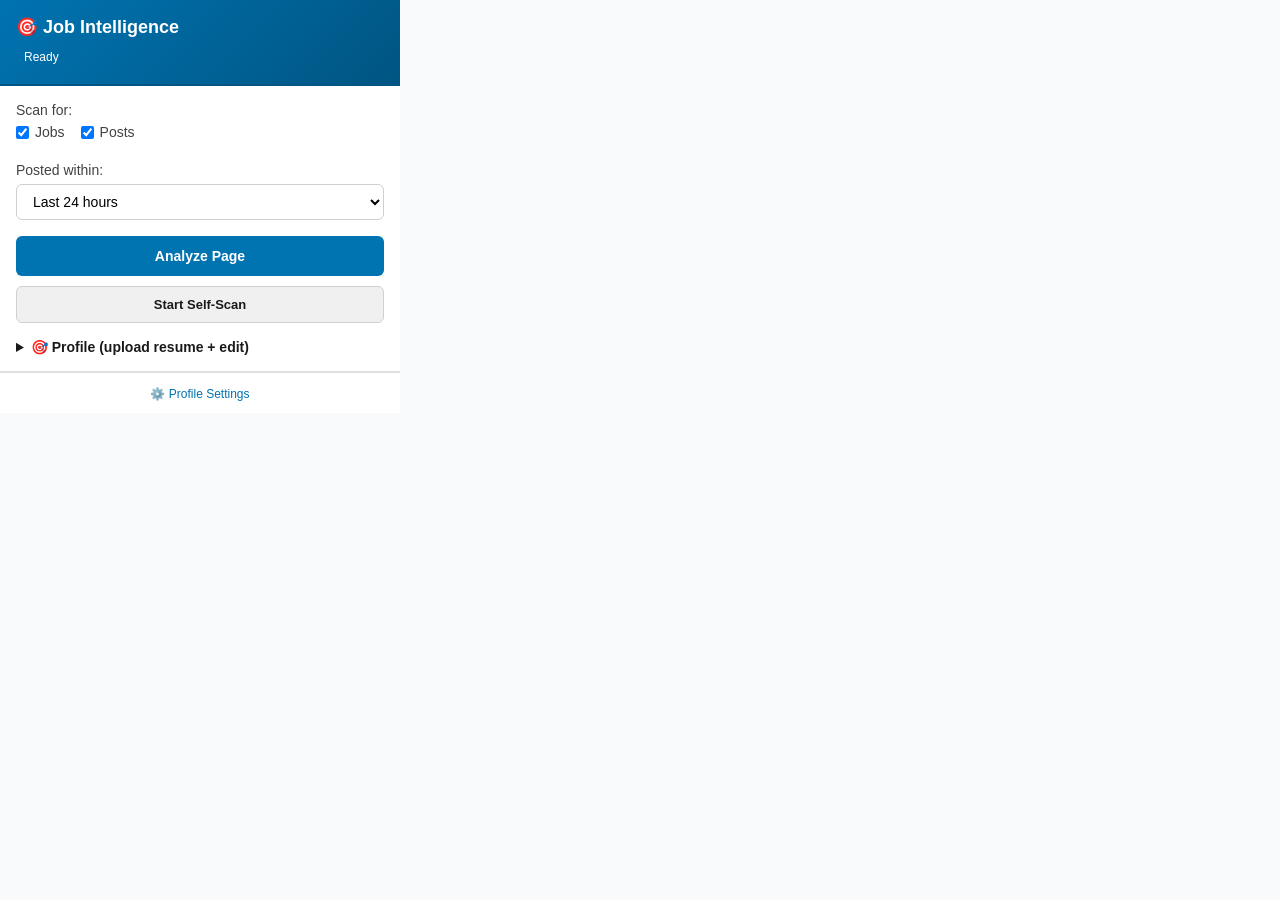
<file: extension/popup/index.html>
<!DOCTYPE html>
<html lang="en">
<head>
    <meta charset="UTF-8">
    <meta name="viewport" content="width=device-width, initial-scale=1.0">
    <title>LinkedIn Job Intelligence</title>
    <link rel="stylesheet" href="styles.css">
</head>
<body>
    <div class="container">
        <header>
            <h1>🎯 Job Intelligence</h1>
            <div id="status" class="status">Ready</div>
        </header>

        <section class="scan-section">
            <div class="form-group">
                <label>Scan for:</label>
                <div class="checkbox-group">
                    <label>
                        <input type="checkbox" id="scanJobs" checked> Jobs
                    </label>
                    <label>
                        <input type="checkbox" id="scanPosts" checked> Posts
                    </label>
                </div>
            </div>

            <div class="form-group">
                <label for="freshness">Posted within:</label>
                <select id="freshness">
                    <option value="1h">Last 1 hour</option>
                    <option value="6h">Last 6 hours</option>
                    <option value="12h">Last 12 hours</option>
                    <option value="24h" selected>Last 24 hours</option>
                    <option value="3d">Last 3 days</option>
                    <option value="7d">Last 7 days</option>
                </select>
            </div>

            <button id="analyzeBtn" class="btn-primary">
                <span id="btnText">Analyze Page</span>
                <span id="btnLoader" class="loader" style="display: none;"></span>
            </button>

            <button id="scanBtn" class="btn-secondary" type="button">Start Self-Scan</button>

            <details id="profileDetails" style="margin-top: 16px;">
                <summary style="cursor: pointer; font-weight: 600;">🎯 Profile (upload resume + edit)</summary>

                <div style="margin-top: 12px; display: flex; flex-direction: column; gap: 12px;">
                    <div>
                        <label style="display:block; font-weight:500; margin-bottom:6px;">Upload resume</label>
                        <input id="resumeFile" type="file" accept=".txt,.pdf,.doc,.docx" />
                        <div id="resumeStatus" style="font-size:12px; color:#666; margin-top:6px; display:none;"></div>
                    </div>

                    <button id="parseResumeBtn" class="btn-secondary" type="button">Parse resume</button>

                    <form id="profileForm">
                        <div style="display:flex; flex-direction:column; gap: 10px;">
                            <div>
                                <label for="profileName" style="display:block; font-weight:500; margin-bottom:6px;">Profile Name</label>
                                <input id="profileName" type="text" placeholder="e.g., DevOps Engineer Profile" required style="width:100%; padding:10px 12px; border:1px solid #d0d0d0; border-radius:6px;" />
                            </div>

                            <div>
                                <label for="experienceYears" style="display:block; font-weight:500; margin-bottom:6px;">Years of Experience</label>
                                <input id="experienceYears" type="number" min="0" max="50" step="0.5" value="0" style="width:100%; padding:10px 12px; border:1px solid #d0d0d0; border-radius:6px;" />
                            </div>

                            <div>
                                <label style="display:block; font-weight:500; margin-bottom:6px;">Roles</label>
                                <input id="rolesInput" type="text" placeholder="e.g., DevOps Engineer" style="width:100%; padding:10px 12px; border:1px solid #d0d0d0; border-radius:6px;" />
                                <div style="display:flex; gap:8px; margin-top:8px;">
                                    <button type="button" id="addRoleBtn" class="btn-secondary" style="flex:1;">Add role</button>
                                </div>
                                <div id="rolesTags" style="margin-top:10px; display:flex; flex-wrap:wrap; gap:8px;"></div>
                            </div>

                            <div>
                                <label style="display:block; font-weight:500; margin-bottom:6px;">Skills (strong / working / familiar)</label>

                                <div style="display:flex; gap:8px; flex-wrap:wrap;">
                                    <input id="strongSkillInput" type="text" placeholder="Strong (e.g., Docker)" style="flex:1; min-width: 160px; padding:10px 12px; border:1px solid #d0d0d0; border-radius:6px;" />
                                    <button type="button" id="addStrongSkillBtn" class="btn-secondary" style="min-width:120px;">Add</button>
                                </div>

                                <div style="display:flex; gap:8px; flex-wrap:wrap; margin-top:8px;">
                                    <input id="workingSkillInput" type="text" placeholder="Working (e.g., Kubernetes)" style="flex:1; min-width: 160px; padding:10px 12px; border:1px solid #d0d0d0; border-radius:6px;" />
                                    <button type="button" id="addWorkingSkillBtn" class="btn-secondary" style="min-width:120px;">Add</button>
                                </div>

                                <div style="display:flex; gap:8px; flex-wrap:wrap; margin-top:8px;">
                                    <input id="familiarSkillInput" type="text" placeholder="Familiar (e.g., Terraform)" style="flex:1; min-width: 160px; padding:10px 12px; border:1px solid #d0d0d0; border-radius:6px;" />
                                    <button type="button" id="addFamiliarSkillBtn" class="btn-secondary" style="min-width:120px;">Add</button>
                                </div>

                                <div style="margin-top:12px; display:flex; gap:8px; flex-wrap:wrap;">
                                    <div style="font-size:12px; color:#666;">Strong</div>
                                    <div id="strongSkillsTags" style="display:flex; flex-wrap:wrap; gap:8px;"></div>
                                </div>
                                <div style="margin-top:12px; display:flex; gap:8px; flex-wrap:wrap;">
                                    <div style="font-size:12px; color:#666;">Working</div>
                                    <div id="workingSkillsTags" style="display:flex; flex-wrap:wrap; gap:8px;"></div>
                                </div>
                                <div style="margin-top:12px; display:flex; gap:8px; flex-wrap:wrap;">
                                    <div style="font-size:12px; color:#666;">Familiar</div>
                                    <div id="familiarSkillsTags" style="display:flex; flex-wrap:wrap; gap:8px;"></div>
                                </div>
                            </div>

                            <div>
                                <label for="locationsInput" style="display:block; font-weight:500; margin-bottom:6px;">Preferred Locations</label>
                                <input id="locationsInput" type="text" placeholder="e.g., Ahmedabad, Remote" style="width:100%; padding:10px 12px; border:1px solid #d0d0d0; border-radius:6px;" />
                                <button type="button" id="addLocationBtn" class="btn-secondary" style="width:100%; margin-top:8px;">Add location</button>
                                <div id="locationsTags" style="margin-top:10px; display:flex; flex-wrap:wrap; gap:8px;"></div>
                            </div>

                            <button type="submit" class="btn-primary" style="margin-top: 6px;">💾 Save Profile</button>
                            <div id="profileFormStatus" style="font-size:12px; color:#666; display:none;"></div>
                        </div>
                    </form>
                </div>
            </details>

        </section>

        <section class="results-section" id="resultsSection" style="display: none;">
            <div class="results-header">
                <h2>Results</h2>
                <div id="resultStats" class="stats"></div>
            </div>

            <div id="matchesContainer" class="matches-container"></div>
        </section>

        <footer>
            <a href="../options/profile.html" target="_blank">⚙️ Profile Settings</a>
        </footer>
    </div>

    <script type="module" src="app.js"></script>
</body>
</html>
</file>
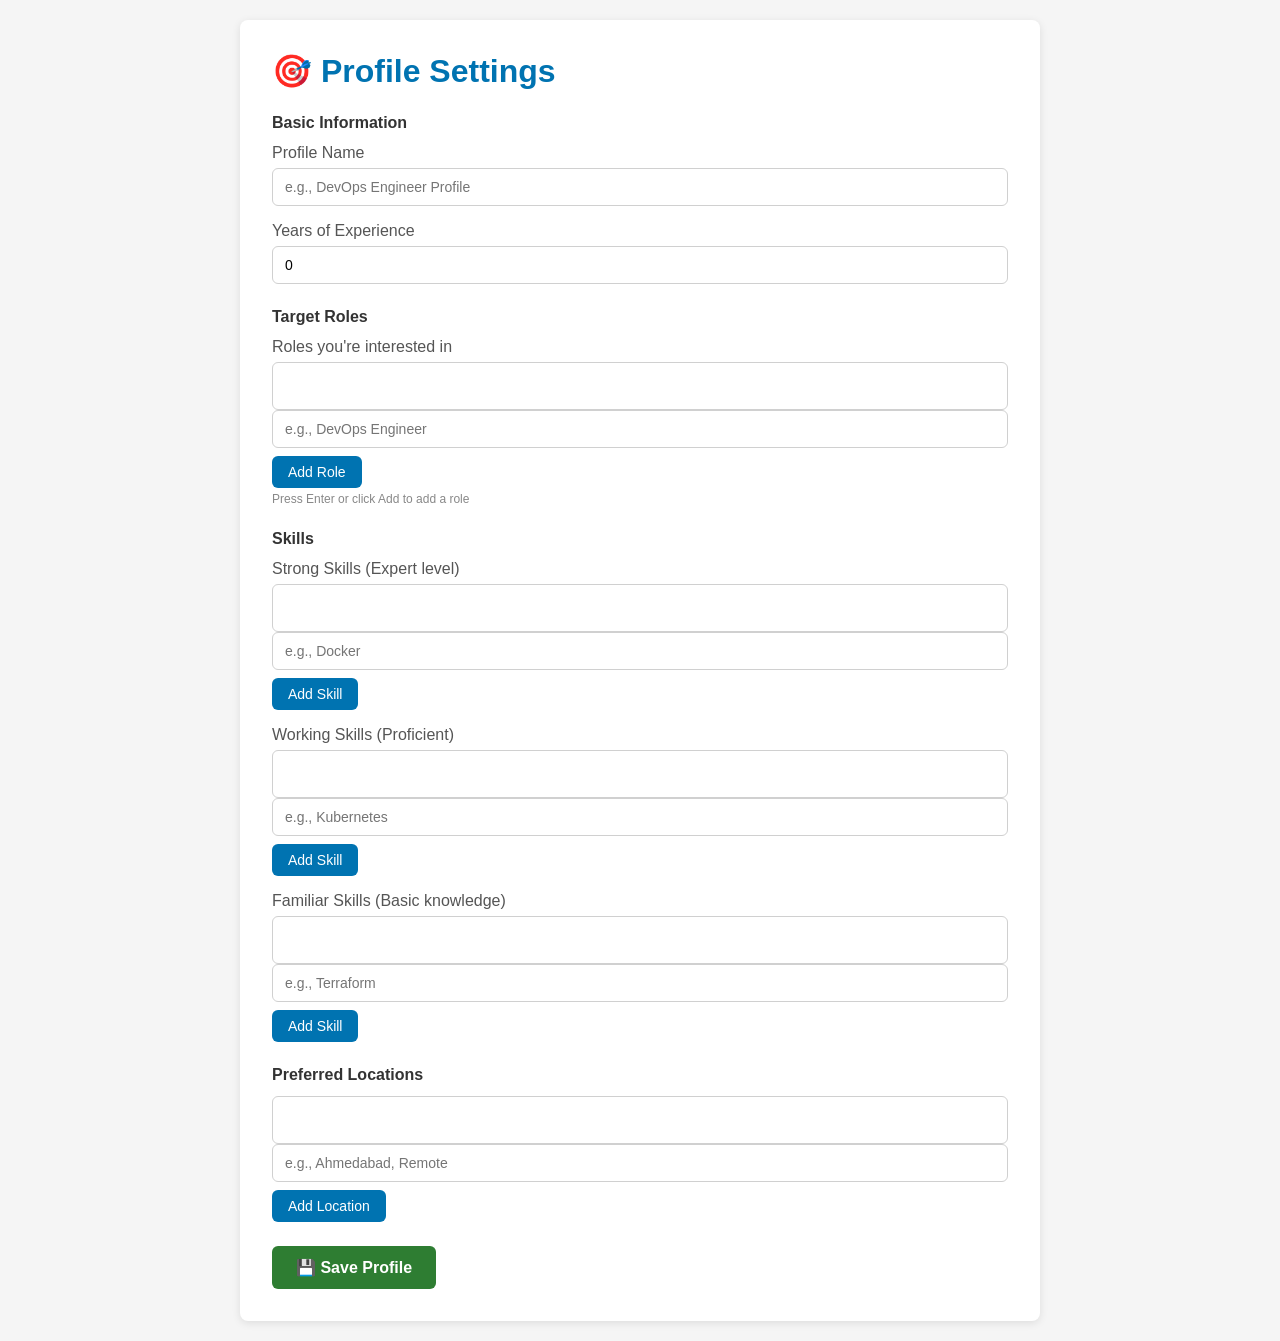
<file: extension/options/profile.html>
<!DOCTYPE html>
<html lang="en">
<head>
    <meta charset="UTF-8">
    <meta name="viewport" content="width=device-width, initial-scale=1.0">
    <title>Profile Settings - LinkedIn Job Intelligence</title>
    <style>
        * {
            margin: 0;
            padding: 0;
            box-sizing: border-box;
        }

        body {
            font-family: -apple-system, BlinkMacSystemFont, 'Segoe UI', Roboto, sans-serif;
            background: #f5f5f5;
            padding: 20px;
        }

        .container {
            max-width: 800px;
            margin: 0 auto;
            background: white;
            border-radius: 8px;
            padding: 32px;
            box-shadow: 0 2px 8px rgba(0, 0, 0, 0.1);
        }

        h1 {
            color: #0073b1;
            margin-bottom: 24px;
        }

        .section {
            margin-bottom: 24px;
        }

        .section h2 {
            font-size: 16px;
            margin-bottom: 12px;
            color: #333;
        }

        .form-group {
            margin-bottom: 16px;
        }

        label {
            display: block;
            font-weight: 500;
            margin-bottom: 6px;
            color: #555;
        }

        input[type="text"],
        input[type="number"],
        textarea {
            width: 100%;
            padding: 10px 12px;
            border: 1px solid #d0d0d0;
            border-radius: 6px;
            font-size: 14px;
            font-family: inherit;
        }

        textarea {
            min-height: 80px;
            resize: vertical;
        }

        .tag-input {
            display: flex;
            flex-wrap: wrap;
            gap: 8px;
            padding: 8px;
            border: 1px solid #d0d0d0;
            border-radius: 6px;
            min-height: 48px;
        }

        .tag {
            background: #e3f2fd;
            color: #0073b1;
            padding: 4px 10px;
            border-radius: 16px;
            font-size: 13px;
            display: flex;
            align-items: center;
            gap: 6px;
        }

        .tag button {
            background: none;
            border: none;
            color: #0073b1;
            cursor: pointer;
            padding: 0;
            font-size: 16px;
        }

        .add-btn {
            background: #0073b1;
            color: white;
            border: none;
            padding: 8px 16px;
            border-radius: 6px;
            cursor: pointer;
            font-size: 14px;
            margin-top: 8px;
        }

        .add-btn:hover {
            background: #005582;
        }

        .save-btn {
            background: #2e7d32;
            color: white;
            border: none;
            padding: 12px 24px;
            border-radius: 6px;
            cursor: pointer;
            font-size: 16px;
            font-weight: 600;
        }

        .save-btn:hover {
            background: #1b5e20;
        }

        .status {
            padding: 12px;
            border-radius: 6px;
            margin-bottom: 16px;
            display: none;
        }

        .status.success {
            background: #e8f5e9;
            color: #2e7d32;
            display: block;
        }

        .status.error {
            background: #ffebee;
            color: #c62828;
            display: block;
        }

        .helper-text {
            font-size: 12px;
            color: #888;
            margin-top: 4px;
        }
    </style>
</head>
<body>
    <div class="container">
        <h1>🎯 Profile Settings</h1>

        <div id="status" class="status"></div>

        <form id="profileForm">
            <div class="section">
                <h2>Basic Information</h2>
                <div class="form-group">
                    <label for="profileName">Profile Name</label>
                    <input type="text" id="profileName" placeholder="e.g., DevOps Engineer Profile" required>
                </div>

                <div class="form-group">
                    <label for="experienceYears">Years of Experience</label>
                    <input type="number" id="experienceYears" min="0" max="50" step="0.5" value="0">
                </div>
            </div>

            <div class="section">
                <h2>Target Roles</h2>
                <div class="form-group">
                    <label>Roles you're interested in</label>
                    <div id="rolesTags" class="tag-input"></div>
                    <input type="text" id="rolesInput" placeholder="e.g., DevOps Engineer">
                    <button type="button" class="add-btn" onclick="addTag('roles')">Add Role</button>
                    <div class="helper-text">Press Enter or click Add to add a role</div>
                </div>
            </div>

            <div class="section">
                <h2>Skills</h2>

                <div class="form-group">
                    <label>Strong Skills (Expert level)</label>
                    <div id="strongSkillsTags" class="tag-input"></div>
                    <input type="text" id="strongSkillsInput" placeholder="e.g., Docker">
                    <button type="button" class="add-btn" onclick="addTag('strongSkills')">Add Skill</button>
                </div>

                <div class="form-group">
                    <label>Working Skills (Proficient)</label>
                    <div id="workingSkillsTags" class="tag-input"></div>
                    <input type="text" id="workingSkillsInput" placeholder="e.g., Kubernetes">
                    <button type="button" class="add-btn" onclick="addTag('workingSkills')">Add Skill</button>
                </div>

                <div class="form-group">
                    <label>Familiar Skills (Basic knowledge)</label>
                    <div id="familiarSkillsTags" class="tag-input"></div>
                    <input type="text" id="familiarSkillsInput" placeholder="e.g., Terraform">
                    <button type="button" class="add-btn" onclick="addTag('familiarSkills')">Add Skill</button>
                </div>
            </div>

            <div class="section">
                <h2>Preferred Locations</h2>
                <div class="form-group">
                    <div id="locationsTags" class="tag-input"></div>
                    <input type="text" id="locationsInput" placeholder="e.g., Ahmedabad, Remote">
                    <button type="button" class="add-btn" onclick="addTag('locations')">Add Location</button>
                </div>
            </div>

            <button type="submit" class="save-btn">💾 Save Profile</button>
        </form>
    </div>

    <script type="module" src="profile.js"></script>
</body>
</html>
</file>
<file: extension/popup/styles.css>
/* Popup styles */

.tag {
    background: #e3f2fd;
    color: #0073b1;
    padding: 4px 10px;
    border-radius: 16px;
    font-size: 12px;
    display: flex;
    align-items: center;
    gap: 6px;
    white-space: nowrap;
}

.tag button.tag-remove {
    background: none;
    border: none;
    color: #0073b1;
    cursor: pointer;
    padding: 0;
    font-size: 16px;
    line-height: 1;
}

.tag button.tag-remove:hover {
    opacity: 0.85;
}


* {
    margin: 0;
    padding: 0;
    box-sizing: border-box;
}

body {
    width: 400px;
    min-height: 500px;
    font-family: -apple-system, BlinkMacSystemFont, 'Segoe UI', Roboto, Oxygen, Ubuntu, Cantarell, sans-serif;
    font-size: 14px;
    color: #1a1a1a;
    background: #f9fafb;
}

.container {
    display: flex;
    flex-direction: column;
    height: 100%;
}

/* Header */
header {
    background: linear-gradient(135deg, #0073b1 0%, #005582 100%);
    color: white;
    padding: 16px;
    border-bottom: 2px solid #005582;
}

header h1 {
    font-size: 18px;
    font-weight: 600;
    margin-bottom: 8px;
}

.status {
    font-size: 12px;
    padding: 4px 8px;
    border-radius: 4px;
    display: inline-block;
}

.status.success {
    background: rgba(255, 255, 255, 0.2);
}

.status.warning {
    background: rgba(255, 193, 7, 0.3);
}

.status.error {
    background: rgba(244, 67, 54, 0.3);
}

.status.info {
    background: rgba(255, 255, 255, 0.15);
}

/* Scan section */
.scan-section {
    padding: 16px;
    background: white;
    border-bottom: 1px solid #e0e0e0;
}

.form-group {
    margin-bottom: 16px;
}

.form-group label {
    display: block;
    font-weight: 500;
    margin-bottom: 6px;
    color: #424242;
}

.checkbox-group {
    display: flex;
    gap: 16px;
}

.checkbox-group label {
    display: flex;
    align-items: center;
    gap: 6px;
    font-weight: normal;
    cursor: pointer;
}

.checkbox-group input[type="checkbox"] {
    cursor: pointer;
}

select {
    width: 100%;
    padding: 8px 12px;
    border: 1px solid #d0d0d0;
    border-radius: 6px;
    font-size: 14px;
    background: white;
    cursor: pointer;
}

select:focus {
    outline: none;
    border-color: #0073b1;
}

.btn-primary {
    width: 100%;
    padding: 12px;
    background: #0073b1;
    color: white;
    border: none;
    border-radius: 6px;
    font-size: 14px;
    font-weight: 600;
    cursor: pointer;
    display: flex;
    align-items: center;
    justify-content: center;
    gap: 8px;
    transition: background 0.2s;
}

.btn-primary:hover:not(:disabled) {
    background: #005582;
}

.btn-primary:disabled {
    opacity: 0.6;
    cursor: not-allowed;
}

.btn-secondary {
    width: 100%;
    margin-top: 10px;
    padding: 10px;
    background: #f0f0f0;
    color: #1a1a1a;
    border: 1px solid #d0d0d0;
    border-radius: 6px;
    font-size: 13px;
    font-weight: 600;
    cursor: pointer;
    transition: background 0.2s;
}

.btn-secondary:hover {
    background: #e8e8e8;
}

.loader {
    width: 14px;
    height: 14px;
    border: 2px solid rgba(255, 255, 255, 0.3);
    border-top-color: white;
    border-radius: 50%;
    animation: spin 0.6s linear infinite;
}

@keyframes spin {
    to { transform: rotate(360deg); }
}

/* Results section */
.results-section {
    flex: 1;
    overflow-y: auto;
    padding: 16px;
}

.results-header {
    margin-bottom: 16px;
}

.results-header h2 {
    font-size: 16px;
    font-weight: 600;
    margin-bottom: 8px;
}

.stats {
    display: flex;
    gap: 12px;
    font-size: 12px;
    color: #666;
    flex-wrap: wrap;
}

.stats div {
    padding: 4px 8px;
    background: #f0f0f0;
    border-radius: 4px;
}

/* Match cards */
.matches-container {
    display: flex;
    flex-direction: column;
    gap: 12px;
}

.match-card {
    background: white;
    border: 1px solid #e0e0e0;
    border-radius: 8px;
    padding: 12px;
    transition: box-shadow 0.2s;
}

.match-card:hover {
    box-shadow: 0 2px 8px rgba(0, 0, 0, 0.1);
}

.match-header {
    display: flex;
    gap: 12px;
    margin-bottom: 8px;
}

.match-score {
    font-size: 20px;
    font-weight: 700;
    min-width: 50px;
    height: 50px;
    display: flex;
    align-items: center;
    justify-content: center;
    border-radius: 8px;
    flex-shrink: 0;
}

.match-score.high {
    background: #e8f5e9;
    color: #2e7d32;
}

.match-score.medium {
    background: #fff3e0;
    color: #f57c00;
}

.match-score.low {
    background: #fce4ec;
    color: #c2185b;
}

.match-title h3 {
    font-size: 14px;
    font-weight: 600;
    margin-bottom: 4px;
    color: #1a1a1a;
}

.match-company {
    font-size: 12px;
    color: #666;
}

.match-meta {
    display: flex;
    gap: 12px;
    font-size: 11px;
    color: #888;
    margin-bottom: 8px;
}

.match-summary {
    font-size: 12px;
    color: #555;
    margin-bottom: 8px;
    line-height: 1.4;
}

.match-strengths {
    list-style: none;
    font-size: 12px;
    color: #2e7d32;
    margin-bottom: 8px;
}

.match-strengths li {
    padding-left: 16px;
    position: relative;
}

.match-strengths li:before {
    content: "✓";
    position: absolute;
    left: 0;
    font-weight: bold;
}

.missing-skills {
    font-size: 11px;
    color: #f57c00;
    margin-bottom: 8px;
}

.match-scores {
    display: grid;
    grid-template-columns: 1fr 1fr;
    gap: 8px;
    margin-bottom: 8px;
    font-size: 11px;
}

.score-item {
    display: flex;
    justify-content: space-between;
    padding: 4px 8px;
    background: #f5f5f5;
    border-radius: 4px;
}

.score-item span:last-child {
    font-weight: 600;
    color: #0073b1;
}

.view-link {
    display: inline-block;
    color: #0073b1;
    text-decoration: none;
    font-size: 12px;
    font-weight: 500;
}

.view-link:hover {
    text-decoration: underline;
}

.no-results {
    text-align: center;
    padding: 32px;
    color: #888;
    font-size: 14px;
}

/* Footer */
footer {
    padding: 12px 16px;
    background: white;
    border-top: 1px solid #e0e0e0;
    text-align: center;
}

footer a {
    color: #0073b1;
    text-decoration: none;
    font-size: 12px;
}

footer a:hover {
    text-decoration: underline;
}
</file>
